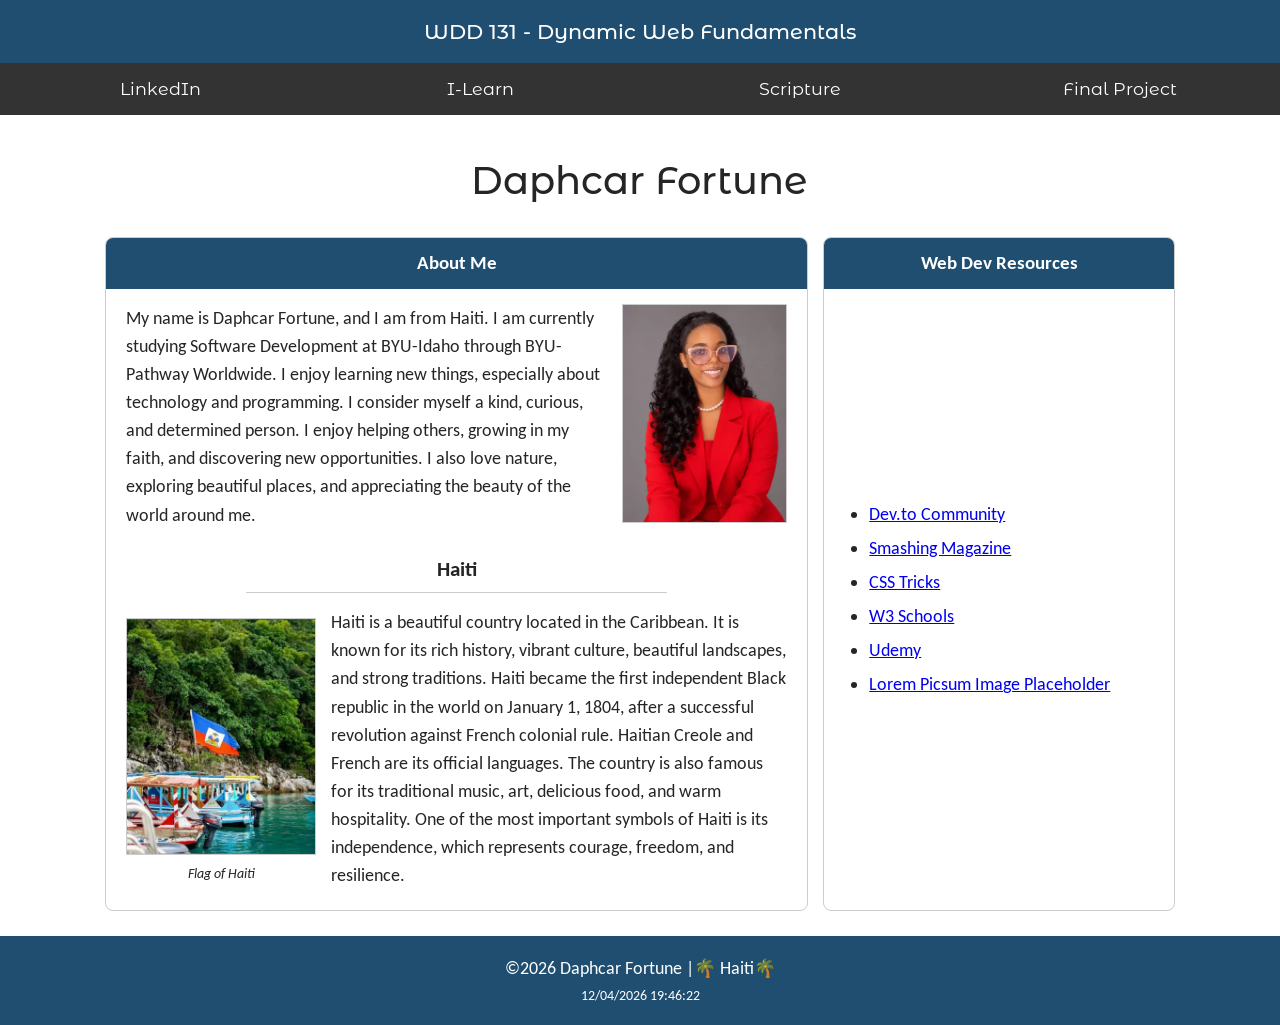
<file: index.html>
<!DOCTYPE html>
<html lang="en">
<head>
    <meta charset="UTF-8">
    <meta name="viewport" content="width=device-width, initial-scale=1.0">
    
    <title>WDD 131-Dynamic Web Fundamentals | Daphcar Fortune</title>

    <meta name="description" content="WDD 131-Dynamic Web Fundamentals |Personal homepage | Daphcar Fortune |">
    <meta name="author" content="Daphcar Fortune">

    <link rel="preconnect" href="https://fonts.googleapis.com">
    <link rel="preconnect" href="https://fonts.gstatic.com" crossorigin>
    <link href="https://fonts.googleapis.com/css2?family=Carlito:wght@400;700&family=Montserrat+Alternates:wght@400;500;600&display=swap" rel="stylesheet">
    
    <link rel="stylesheet" href="styles/base.css">

    <script src="scripts/getdates.js" defer></script>
</head>
<body>
    <header>
        <span id="course-title">WDD 131 - Dynamic Web Fundamentals</span>
        
        <nav>
        <ul>
            <li><a href="https://www.linkedin.com/in/daphcar-fortune-1b2abb383">LinkedIn</a></li>
            <li><a href="https://byupw.instructure.com/">I-Learn</a></li>
            <li><a href="https://www.churchofjesuschrist.org/study/scriptures/ot/ps/23?lang=eng">Scripture</a></li>
            <li><a href="#">Final Project</a></li>
        </ul>
    </nav>
    
    </header>
    <main>
    <h1>Daphcar Fortune</h1>

    <section class="card">
        <h2>About Me</h2>

        <div class="about">
            <img src="images/glamred.webp" alt="My profile picture" width="165" height="250">
            <p>My name is Daphcar Fortune, and I am from Haiti. I am currently studying Software Development at BYU-Idaho through BYU-Pathway Worldwide.
                I enjoy learning new things, especially about technology and programming.
                I consider myself a kind, curious, and determined person.
                I enjoy helping others, growing in my faith, and discovering new opportunities.
                I also love nature, exploring beautiful places, and appreciating the beauty of the world around me.</p>
        </div>

        <h3>Haiti</h3>

        <div class="country">
            <figure>
                <img src="images/flag.jpg" alt="Haitian flag on the coast" width="190" height="125">
                <figcaption>Flag of Haiti</figcaption>
            </figure>
            <p>Haiti is a beautiful country located in the Caribbean.
                It is known for its rich history, vibrant culture, beautiful landscapes, and strong traditions.
                Haiti became the first independent Black republic in the world on January 1, 1804, after a successful revolution against French colonial rule.
                Haitian Creole and French are its official languages. The country is also famous for its traditional music, art, delicious food, and warm hospitality.
                One of the most important symbols of Haiti is its independence, which represents courage, freedom, and resilience.</p>
        </div>
    </section>

    <section class="card resources">
        <h2>Web Dev Resources</h2>
        <ul>
            <li><a href="https://dev.to/">Dev.to Community</a></li>
            <li><a href="https://www.smashingmagazine.com/">Smashing Magazine</a></li>
            <li><a href="https://css-tricks.com/">CSS Tricks</a></li>
            <li><a href="https://www.w3schools.com/">W3 Schools</a></li>
            <li><a href="https://www.udemy.com/">Udemy</a></li>
            <li><a href="https://picsum.photos/">Lorem Picsum Image Placeholder</a></li>
        </ul>
    </section>
</main>

    <footer>
        <p>&copy;<span id="currentyear"></span> Daphcar Fortune |🌴 Haiti🌴</p>
        <p id="lastModified"></p>
    </footer>
</body>
</html>
</file>
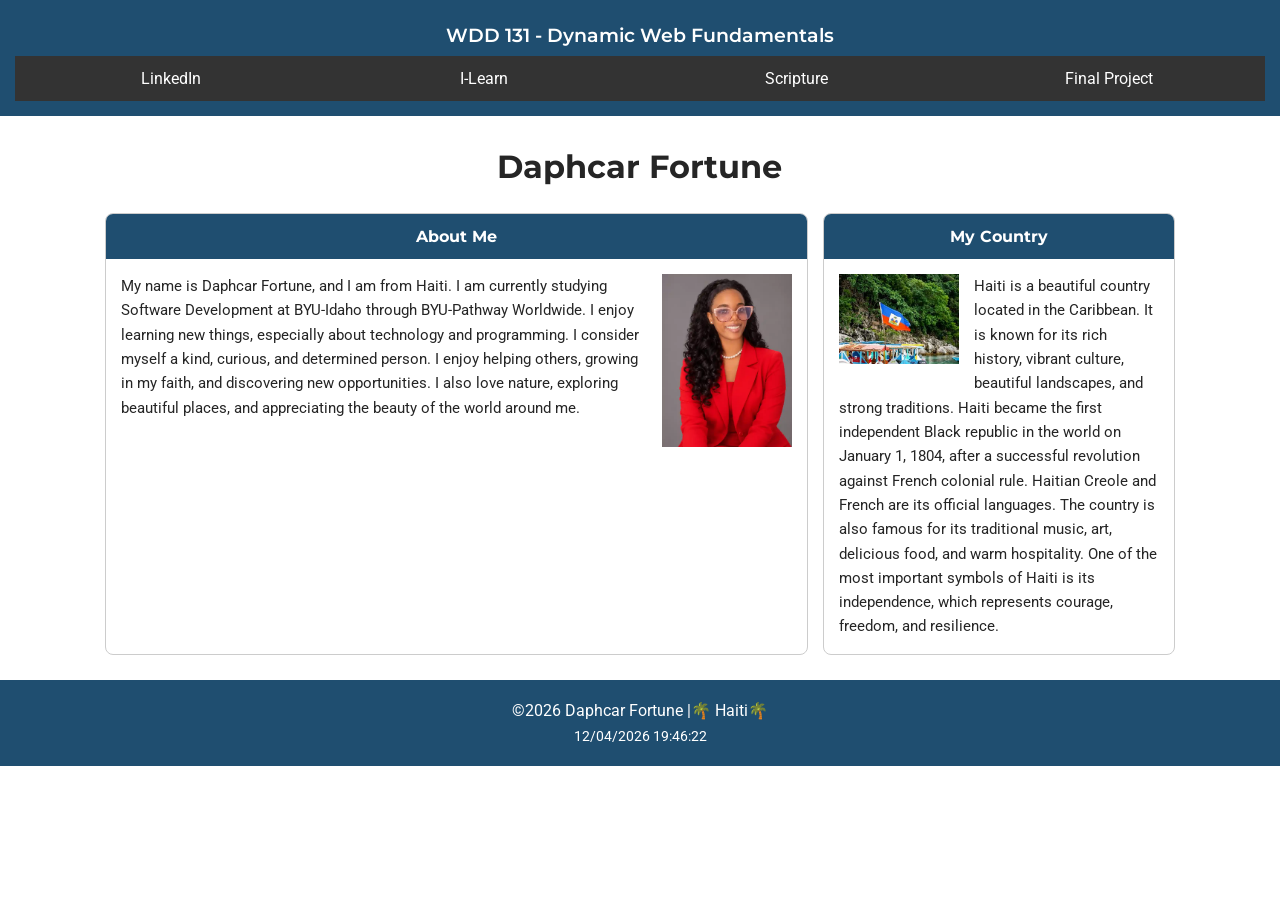
<file: week01/index.html>
<!DOCTYPE html>
<html lang="en">
<head>
    <meta charset="UTF-8">
    <meta name="viewport" content="width=device-width, initial-scale=1.0">
    
    <title>WDD 131-Dynamic Web Fundamentals | Daphcar Fortune</title>

    <meta name="description" content="WDD 131-Dynamic Web Fundamentals |Personal homepage | Daphcar Fortune |">
    <meta name="author" content="Daphcar Fortune">
    <link rel="stylesheet" href="styles/base.css">

    <script src="scripts/getdates.js" defer></script>
</head>
<body>
    <header>
        <span id="course-title">WDD 131 - Dynamic Web Fundamentals</span>
        
        <nav>
        <ul>
            <li><a href="https://www.linkedin.com/in/daphcar-fortune-1b2abb383">LinkedIn</a></li>
            <li><a href="https://byupw.instructure.com/">I-Learn</a></li>
            <li><a href="https://www.churchofjesuschrist.org/study/scriptures/ot/ps/23?lang=eng">Scripture</a></li>
            <li><a href="#">Final Project</a></li>
        </ul>
    </nav>
    
    </header>
    <main>
        <h1>Daphcar Fortune</h1>
        <section class="card">
            <h2>About Me</h2>

            <img src="images/glamred.webp" alt="My profile picture" width="200" height="300">

            <p>My name is Daphcar Fortune, and I am from Haiti. I am currently studying Software Development at BYU-Idaho through BYU-Pathway Worldwide. 
                I enjoy learning new things, especially about technology and programming. 
                I consider myself a kind, curious, and determined person. 
                I enjoy helping others, growing in my faith, and discovering new opportunities.
                I also love nature, exploring beautiful places, and appreciating the beauty of the world around me.</p>

        </section>
        <section class="card">
            <h2>My Country</h2>

            <img src="images/flag.jpg" alt="Beautiful landscape of Haiti" with="100" hight="90">
            <p>Haiti is a beautiful country located in the Caribbean.
               It is known for its rich history, vibrant culture, beautiful landscapes, and strong traditions. 
               Haiti became the first independent Black republic in the world on January 1, 1804, after a successful revolution against French colonial rule.
               Haitian Creole and French are its official languages. The country is also famous for its traditional music, art, delicious food, and warm hospitality. 
               One of the most important symbols of Haiti is its independence, which represents courage, freedom, and resilience.</p>
        </section>
    </main>

    <footer>
        <p>&copy;<span id="currentyear"></span> Daphcar Fortune |🌴 Haiti🌴</p>
        <p id="lastModified"></p>
    </footer>
</body>
</html>
</file>
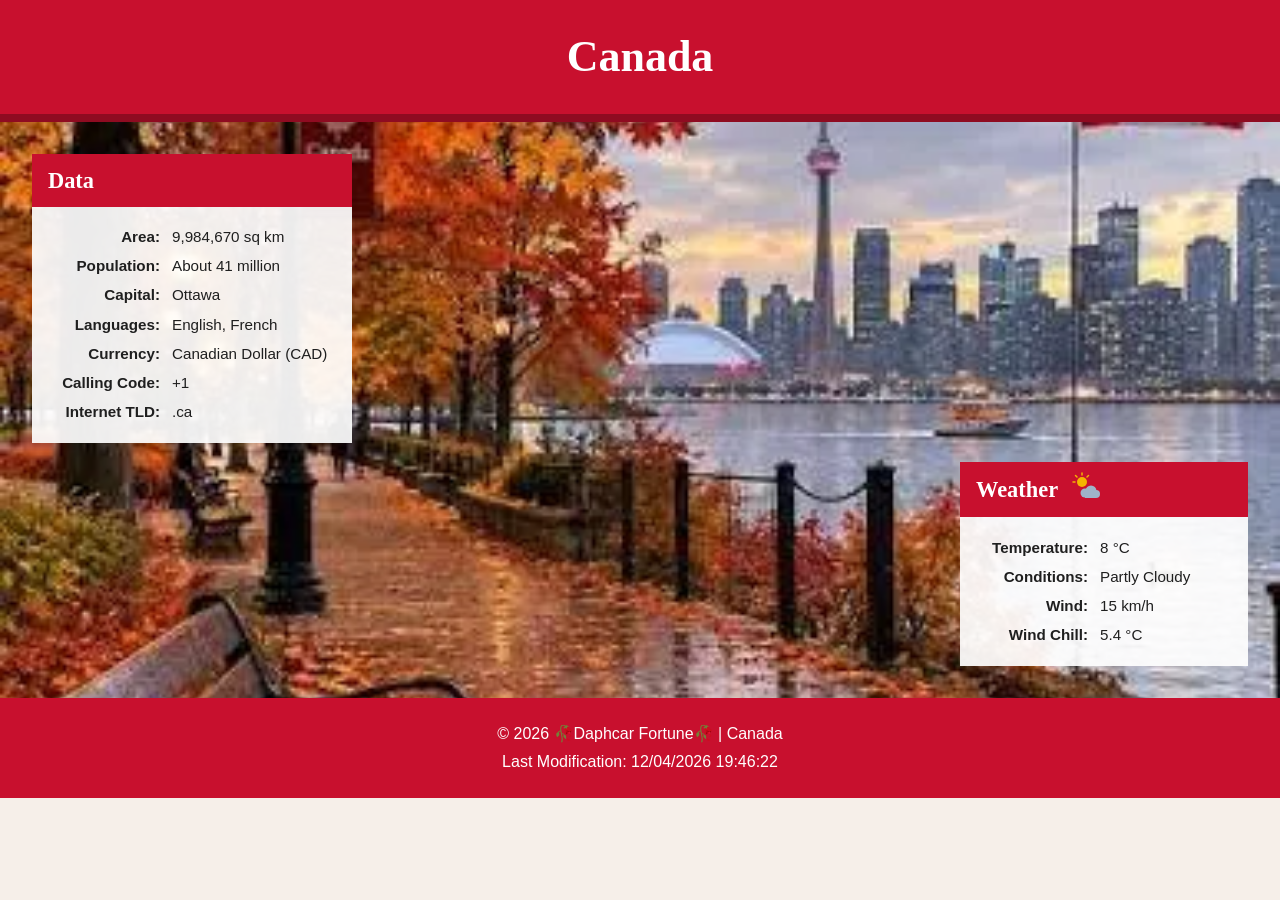
<file: place.html>
<!DOCTYPE html>
<html lang="en">
<head>
    <meta charset="UTF-8">
    <meta name="viewport" content="width=device-width, initial-scale=1.0">
    <meta name="description" content="Canada in autumn: key facts and current weather for a country I want to visit.">
    <meta name="author" content="Daphcar Fortune">
    <title>Canada | Place to Visit</title>

    <!-- Mobile-first styles load for every screen; wide-view styles load from 700px up -->
    <link rel="stylesheet" href="styles/place.css">
    <link rel="stylesheet" href="styles/place-large.css">

    <script src="scripts/place.js" defer></script>
</head>
<body>
    <header>
        <h1>Canada</h1>
    </header>

    <main>
        <!-- Hero image: a different file is used depending on the screen width -->
       <picture class="hero">
    <source
        media="(min-width: 700px)"
        srcset="images/canada_autumn.webp"
        width="1600" height="900">
    <img
        src="images/canada_autumn.webp"
        srcset="images/canada_autumn.webp"
        width="640" height="800"
        alt="Autumn path lined with red and orange maple trees beside Lake Ontario, with the Toronto skyline and a Canadian flag in the distance">
</picture>

        <section class="data" aria-labelledby="data-heading">
            <h2 id="data-heading">Data</h2>
            <dl>
                <div>
                    <dt>Area:</dt>
                    <dd>9,984,670 sq km</dd>
                </div>
                <div>
                    <dt>Population:</dt>
                    <dd>About 41 million</dd>
                </div>
                <div>
                    <dt>Capital:</dt>
                    <dd>Ottawa</dd>
                </div>
                <div>
                    <dt>Languages:</dt>
                    <dd>English, French</dd>
                </div>
                <div>
                    <dt>Currency:</dt>
                    <dd>Canadian Dollar (CAD)</dd>
                </div>
                <div>
                    <dt>Calling Code:</dt>
                    <dd>+1</dd>
                </div>
                <div>
                    <dt>Internet TLD:</dt>
                    <dd>.ca</dd>
                </div>
            </dl>
        </section>

        <section class="weather" aria-labelledby="weather-heading">
            <h2 id="weather-heading">Weather <span class="weather-icon" role="img" aria-label="Partly cloudy">⛅</span></h2>
            <dl>
                <div>
                    <dt>Temperature:</dt>
                    <dd><span id="temperature">12</span> °C</dd>
                </div>
                <div>
                    <dt>Conditions:</dt>
                    <dd>Partly Cloudy</dd>
                </div>
                <div>
                    <dt>Wind:</dt>
                    <dd><span id="wind">15</span> km/h</dd>
                </div>
                <div>
                    <dt>Wind Chill:</dt>
                    <dd><span id="windchill">N/A</span></dd>
                </div>
            </dl>
        </section>
    </main>

    <footer>
        <p>&copy; <span id="currentyear">2026</span> 🥀Daphcar Fortune🥀 | Canada</p>
        <p>Last Modification: <span id="lastModified">Not available</span></p>
    </footer>
</body>
</html>
</file>
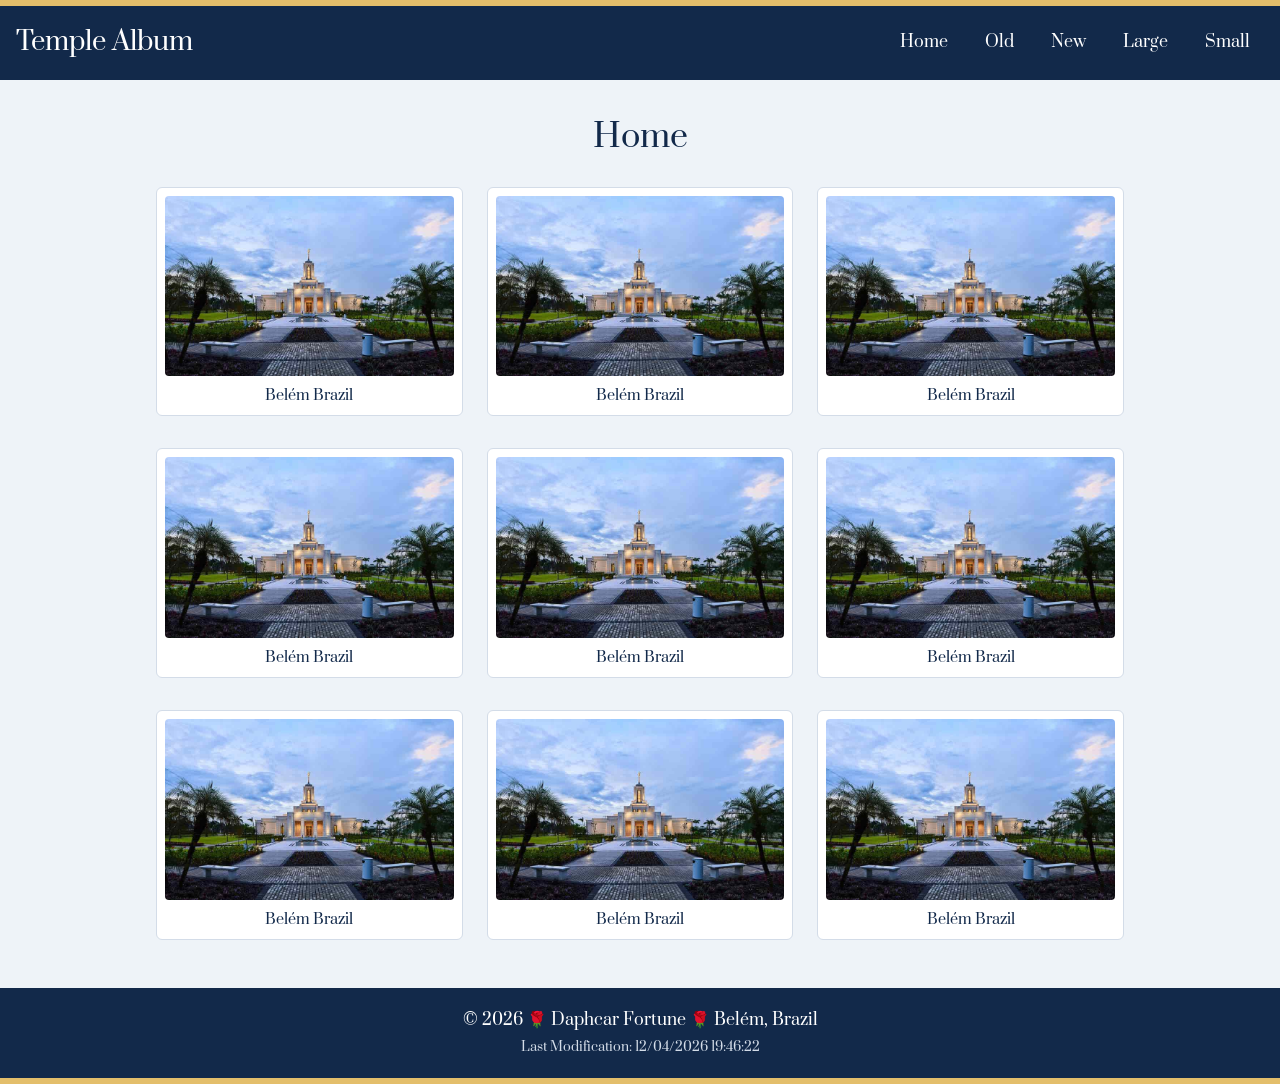
<file: temples.html>
<!DOCTYPE html>
<html lang="en">
<head>
    <meta charset="UTF-8">
    <meta name="viewport" content="width=device-width, initial-scale=1.0">

    <meta name="description" content="A responsive photo album of temples, featuring a gallery of images with a mobile-friendly menu, built with HTML, CSS and JavaScript.">
    <meta name="author" content="Daphcar Fortune">

    <title>Temple Album | Daphcar Fortune</title>

    <link rel="preconnect" href="https://fonts.googleapis.com">
    <link rel="preconnect" href="https://fonts.gstatic.com" crossorigin>
    <link href="https://fonts.googleapis.com/css2?family=Prata&display=swap" rel="stylesheet">

    <link rel="stylesheet" href="styles/temples.css">
    <link rel="stylesheet" href="styles/temples-large.css" media="(min-width: 700px)">

    <script src="scripts/temples.js" defer></script>
</head>
<body>
    <header>
        <p class="site-title">Temple Album</p>
        <button id="menu-button" class="menu-button" type="button"
                aria-label="Toggle navigation menu" aria-expanded="false" aria-controls="primary-nav">&#9776;</button>
        <nav id="primary-nav">
            <ul>
                <li><a href="#">Home</a></li>
                <li><a href="#">Old</a></li>
                <li><a href="#">New</a></li>
                <li><a href="#">Large</a></li>
                <li><a href="#">Small</a></li>
            </ul>
        </nav>
    </header>

    <main>
        <h1>Home</h1>
        <div class="gallery">
            <figure>
                <img src="images/belem_brazil_temple.jpg" alt="Belém Brazil Temple" loading="lazy" width="400" height="250">
                <figcaption>Belém Brazil</figcaption>
            </figure>
            <figure>
                <img src="images/belem_brazil_temple.jpg" alt="Belém Brazil Temple" loading="lazy" width="400" height="250">
                <figcaption>Belém Brazil</figcaption>
            </figure>
            <figure>
                <img src="images/belem_brazil_temple.jpg" alt="Belém Brazil Temple" loading="lazy" width="400" height="250">
                <figcaption>Belém Brazil</figcaption>
            </figure>
            <figure>
                <img src="images/belem_brazil_temple.jpg" alt="Belém Brazil Temple" loading="lazy" width="400" height="250">
                <figcaption>Belém Brazil</figcaption>
            </figure>
            <figure>
                <img src="images/belem_brazil_temple.jpg" alt="Belém Brazil Temple" loading="lazy" width="400" height="250">
                <figcaption>Belém Brazil</figcaption>
            </figure>
            <figure>
                <img src="images/belem_brazil_temple.jpg" alt="Belém Brazil Temple" loading="lazy" width="400" height="250">
                <figcaption>Belém Brazil</figcaption>
            </figure>
            <figure>
                <img src="images/belem_brazil_temple.jpg" alt="Belém Brazil Temple" loading="lazy" width="400" height="250">
                <figcaption>Belém Brazil</figcaption>
            </figure>
            <figure>
                <img src="images/belem_brazil_temple.jpg" alt="Belém Brazil Temple" loading="lazy" width="400" height="250">
                <figcaption>Belém Brazil</figcaption>
            </figure>
            <figure>
                <img src="images/belem_brazil_temple.jpg" alt="Belém Brazil Temple" loading="lazy" width="400" height="250">
                <figcaption>Belém Brazil</figcaption>
            </figure>
        </div>
    </main>

    <footer>
        <p>&copy; <span id="currentyear"></span> 🌹 Daphcar Fortune 🌹 Belém, Brazil</p>
        <p id="lastModified"></p>
    </footer>
</body>
</html>
</file>
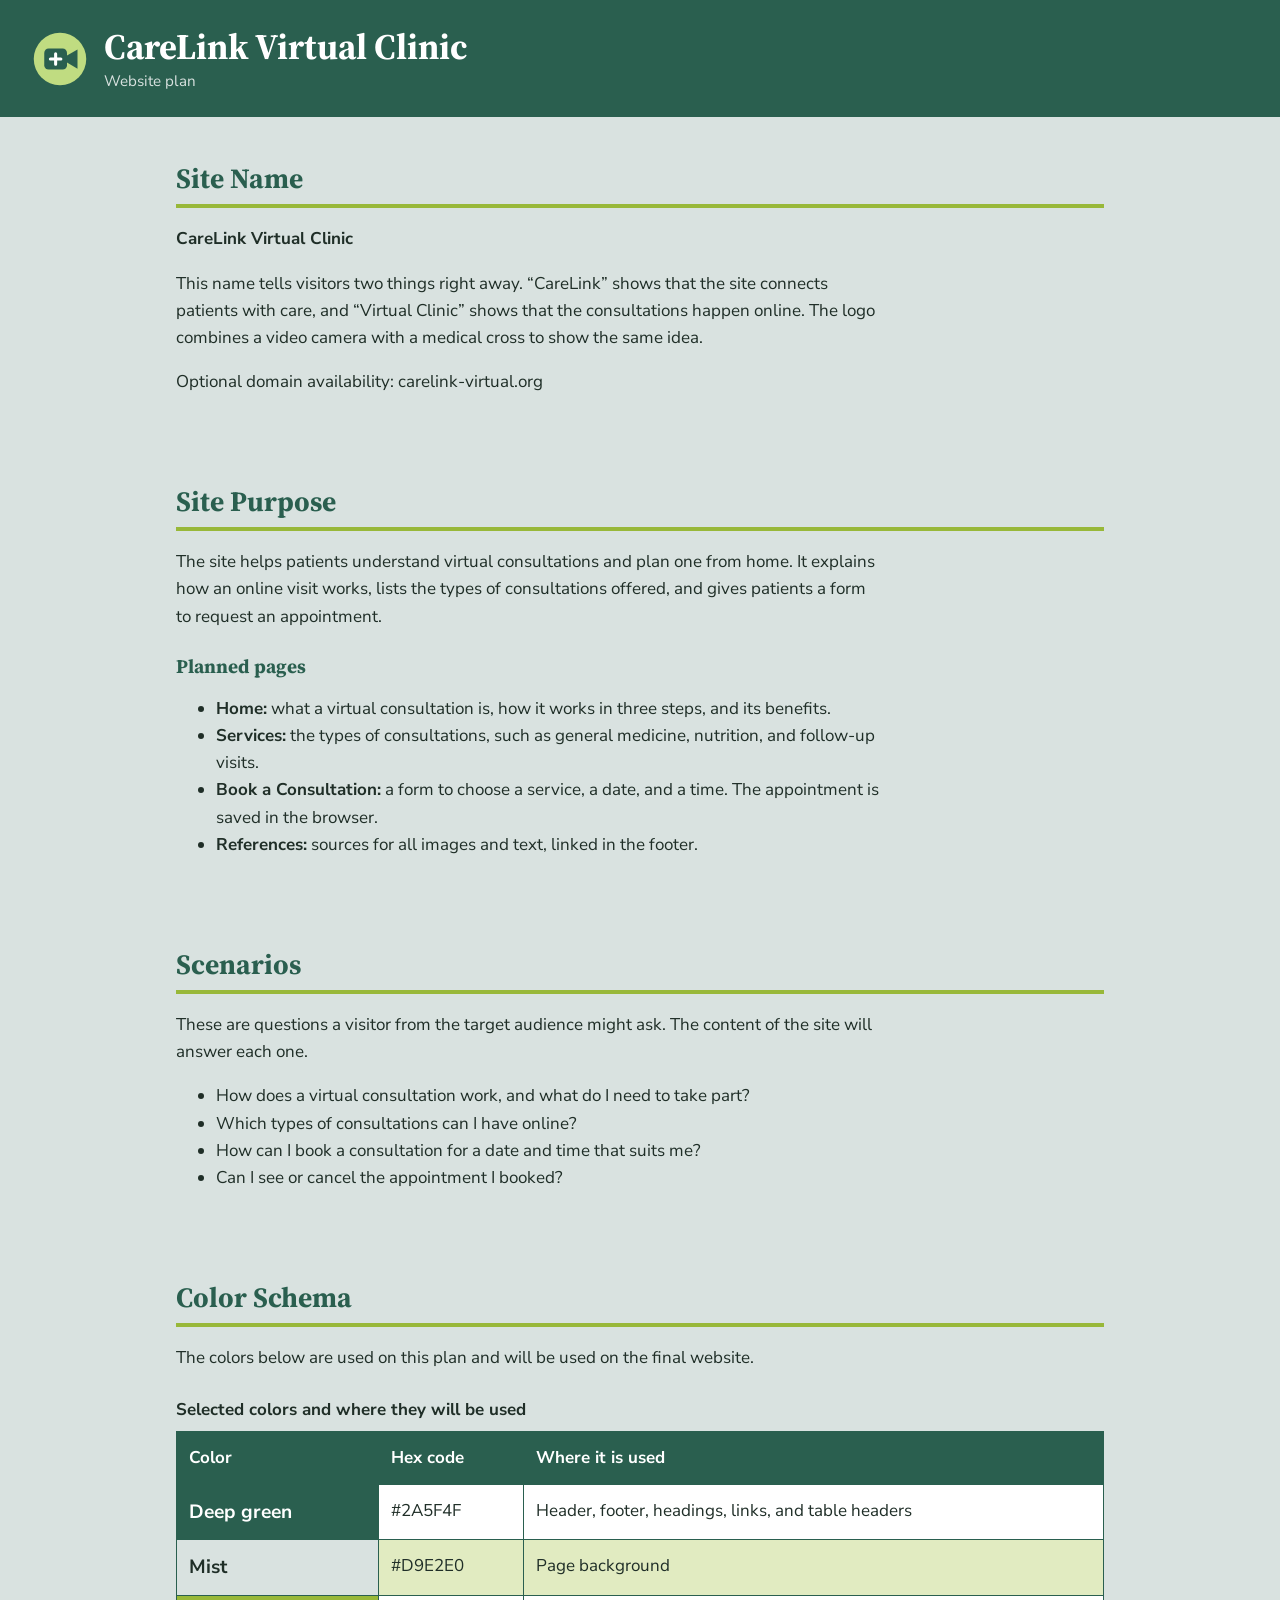
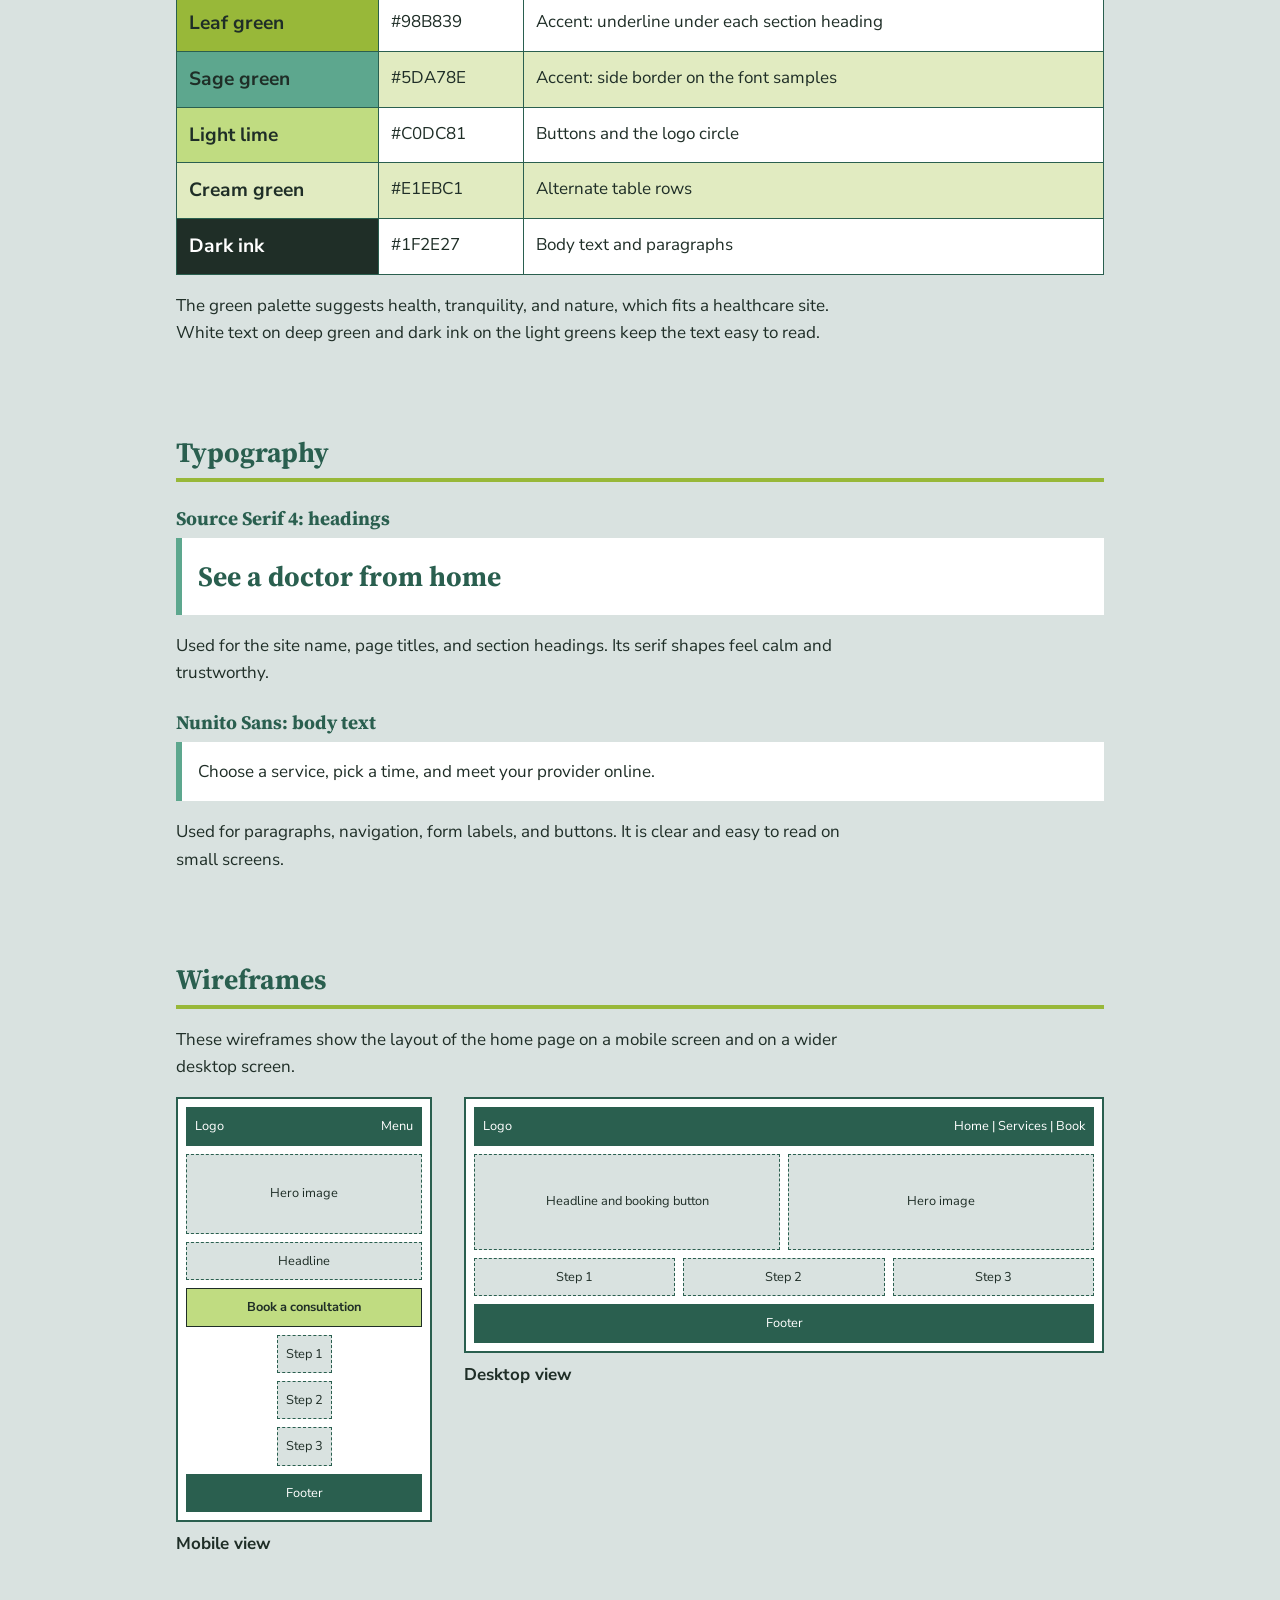
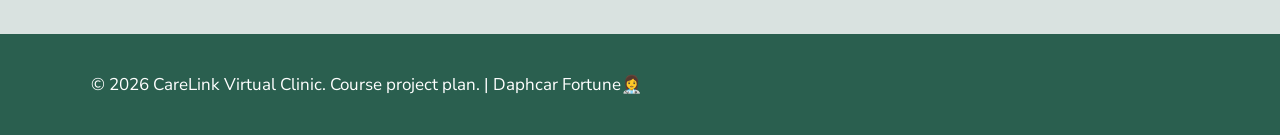
<file: project/siteplan.html>
<!DOCTYPE html>
<html lang="en">
<head>
  <meta charset="UTF-8">
  <meta name="viewport" content="width=device-width, initial-scale=1">
  <meta name="description" content="Website plan for CareLink Virtual Clinic, a site where patients learn about virtual consultations and book an appointment.">
  <meta name="author" content="Daphcar Fortune">
  
  <title>CareLink Virtual Clinic | Site Plan</title>
  <link rel="preconnect" href="https://fonts.googleapis.com">
  <link rel="preconnect" href="https://fonts.gstatic.com" crossorigin>
  <link href="https://fonts.googleapis.com/css2?family=Nunito+Sans:wght@400;700&amp;family=Source+Serif+4:wght@600;700&amp;display=swap" rel="stylesheet">
  <link rel="stylesheet" href="siteplan.css">
</head>
<body>
  <header class="site-header">
    <svg class="logo" width="56" height="56" viewBox="0 0 64 64" role="img" aria-label="CareLink Virtual Clinic logo">
      <circle cx="32" cy="32" r="30" fill="#c0dc81"></circle>
      <rect x="14" y="20" width="26" height="24" rx="5" fill="#2a5f4f"></rect>
      <path d="M40 28 L52 21 V43 L40 36 Z" fill="#2a5f4f"></path>
      <path d="M27 26 V38 M21 32 H33" stroke="#ffffff" stroke-width="3.5" stroke-linecap="round"></path>
    </svg>
    <div>
      <h1>CareLink Virtual Clinic</h1>
      <p class="tagline">Website plan</p>
    </div>
  </header>

  <main>
    <section id="site-name">
      <h2>Site Name</h2>
      <p><strong>CareLink Virtual Clinic</strong></p>
      <p>This name tells visitors two things right away. &ldquo;CareLink&rdquo; shows that the site connects patients with care, and &ldquo;Virtual Clinic&rdquo; shows that the consultations happen online. The logo combines a video camera with a medical cross to show the same idea.</p>
      <p>Optional domain availability: carelink-virtual.org</p>
    </section>

    <section id="site-purpose">
      <h2>Site Purpose</h2>
      <p>The site helps patients understand virtual consultations and plan one from home. It explains how an online visit works, lists the types of consultations offered, and gives patients a form to request an appointment.</p>
      <h3>Planned pages</h3>
      <ul>
        <li><strong>Home:</strong> what a virtual consultation is, how it works in three steps, and its benefits.</li>
        <li><strong>Services:</strong> the types of consultations, such as general medicine, nutrition, and follow-up visits.</li>
        <li><strong>Book a Consultation:</strong> a form to choose a service, a date, and a time. The appointment is saved in the browser.</li>
        <li><strong>References:</strong> sources for all images and text, linked in the footer.</li>
      </ul>
    </section>

    <section id="scenarios">
      <h2>Scenarios</h2>
      <p>These are questions a visitor from the target audience might ask. The content of the site will answer each one.</p>
      <ul>
        <li>How does a virtual consultation work, and what do I need to take part?</li>
        <li>Which types of consultations can I have online?</li>
        <li>How can I book a consultation for a date and time that suits me?</li>
        <li>Can I see or cancel the appointment I booked?</li>
      </ul>
    </section>

    <section id="color-schema">
      <h2>Color Schema</h2>
      <p>The colors below are used on this plan and will be used on the final website.</p>
      <div class="table-wrap">
        <table>
          <caption>Selected colors and where they will be used</caption>
          <thead>
            <tr>
              <th scope="col">Color</th>
              <th scope="col">Hex code</th>
              <th scope="col">Where it is used</th>
            </tr>
          </thead>
          <tbody>
            <tr>
              <td class="swatch swatch-deep">Deep green</td>
              <td>#2A5F4F</td>
              <td>Header, footer, headings, links, and table headers</td>
            </tr>
            <tr>
              <td class="swatch swatch-mist">Mist</td>
              <td>#D9E2E0</td>
              <td>Page background</td>
            </tr>
            <tr>
              <td class="swatch swatch-leaf">Leaf green</td>
              <td>#98B839</td>
              <td>Accent: underline under each section heading</td>
            </tr>
            <tr>
              <td class="swatch swatch-sage">Sage green</td>
              <td>#5DA78E</td>
              <td>Accent: side border on the font samples</td>
            </tr>
            <tr>
              <td class="swatch swatch-lime">Light lime</td>
              <td>#C0DC81</td>
              <td>Buttons and the logo circle</td>
            </tr>
            <tr>
              <td class="swatch swatch-cream">Cream green</td>
              <td>#E1EBC1</td>
              <td>Alternate table rows</td>
            </tr>
            <tr>
              <td class="swatch swatch-ink">Dark ink</td>
              <td>#1F2E27</td>
              <td>Body text and paragraphs</td>
            </tr>
          </tbody>
        </table>
      </div>
      <p>The green palette suggests health, tranquility, and nature, which fits a healthcare site. White text on deep green and dark ink on the light greens keep the text easy to read.</p>
    </section>

    <section id="typography">
      <h2>Typography</h2>
      <h3>Source Serif 4: headings</h3>
      <div class="font-sample">
        <p class="sample-heading">See a doctor from home</p>
      </div>
      <p>Used for the site name, page titles, and section headings. Its serif shapes feel calm and trustworthy.</p>

      <h3>Nunito Sans: body text</h3>
      <div class="font-sample">
        <p class="sample-body">Choose a service, pick a time, and meet your provider online.</p>
      </div>
      <p>Used for paragraphs, navigation, form labels, and buttons. It is clear and easy to read on small screens.</p>
    </section>

    <section id="wireframes">
      <h2>Wireframes</h2>
      <p>These wireframes show the layout of the home page on a mobile screen and on a wider desktop screen.</p>
      <div class="wireframes">
        <figure>
          <div class="wf wf-mobile" role="img" aria-label="Mobile wireframe: header with logo and menu button, hero image, headline, booking button, three stacked steps, and footer.">
            <div class="wf-header"><span>Logo</span><span>Menu</span></div>
            <div class="wf-image">Hero image</div>
            <div>Headline</div>
            <div class="wf-button">Book a consultation</div>
            <div class="wf-row">
              <div>Step 1</div>
              <div>Step 2</div>
              <div>Step 3</div>
            </div>
            <div class="wf-footer">Footer</div>
          </div>
          <figcaption>Mobile view</figcaption>
        </figure>

        <figure>
          <div class="wf wf-desktop" role="img" aria-label="Desktop wireframe: header with logo and navigation links, hero with headline and booking button next to an image, three steps in a row, and footer.">
            <div class="wf-header"><span>Logo</span><span>Home | Services | Book</span></div>
            <div class="wf-hero">
              <div>Headline and booking button</div>
              <div class="wf-image">Hero image</div>
            </div>
            <div class="wf-row">
              <div>Step 1</div>
              <div>Step 2</div>
              <div>Step 3</div>
            </div>
            <div class="wf-footer">Footer</div>
          </div>
          <figcaption>Desktop view</figcaption>
        </figure>
      </div>
    </section>
  </main>

  <footer class="site-footer">
    <p>&copy; 2026 CareLink Virtual Clinic. Course project plan. | Daphcar Fortune👩‍⚕️</p>
  </footer>
</body>
</html>
</file>
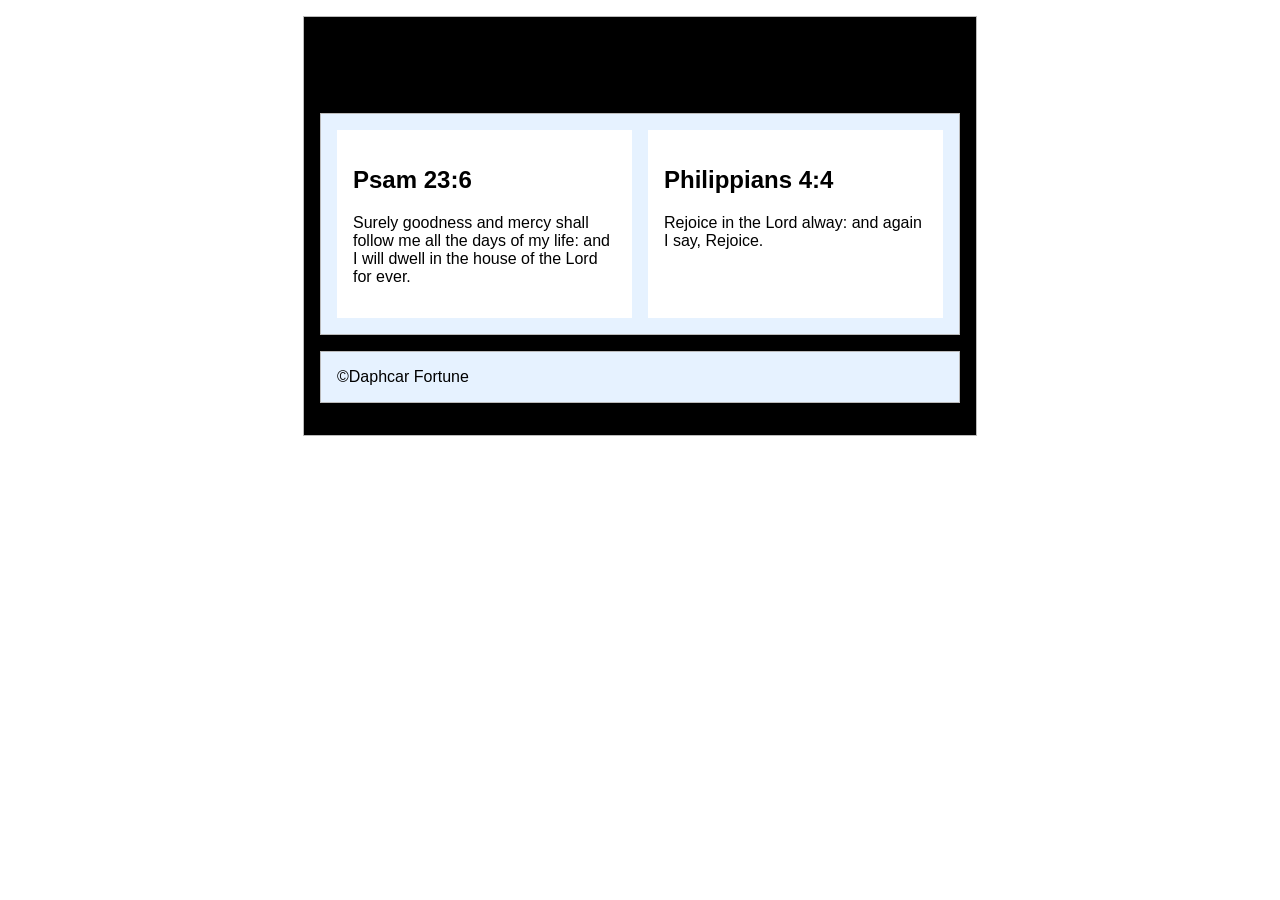
<file: week02/media-query.html>
<!DOCTYPE html>
<html lang="en">
<head>
    <meta charset="UTF-8">
    <meta name="viewport" content="width=device-width, initial-scale=1.0">
    <title>WDD131 - Media Query Example</title>
    <meta name="description" content="A simple media query example">
    <meta name="Author" content="Daphcar Fortune ">
    <link rel="stylesheet" href="media-query.css">
    <link rel="stylesheet" href="media-query-large.css">
     <script src="scripts/getbom.js" defer></script>
</head>
<body>
     <header>
        <h1>Media Query Example</h1>
        <main>
            <section>
                <h2>Psam 23:6</h2>
                <p>Surely goodness and mercy shall follow me all the days of my life: 
                 and I will dwell in the house of the Lord for ever.</p>
            </section>
            <section>
                <h2>Philippians 4:4</h2>
                <p>Rejoice in the Lord alway: and again I say, Rejoice.</p>
            </section>
        </main>
        <footer>
            &copy;Daphcar Fortune
        </footer>
     </header>
</body>
</html>
</file>
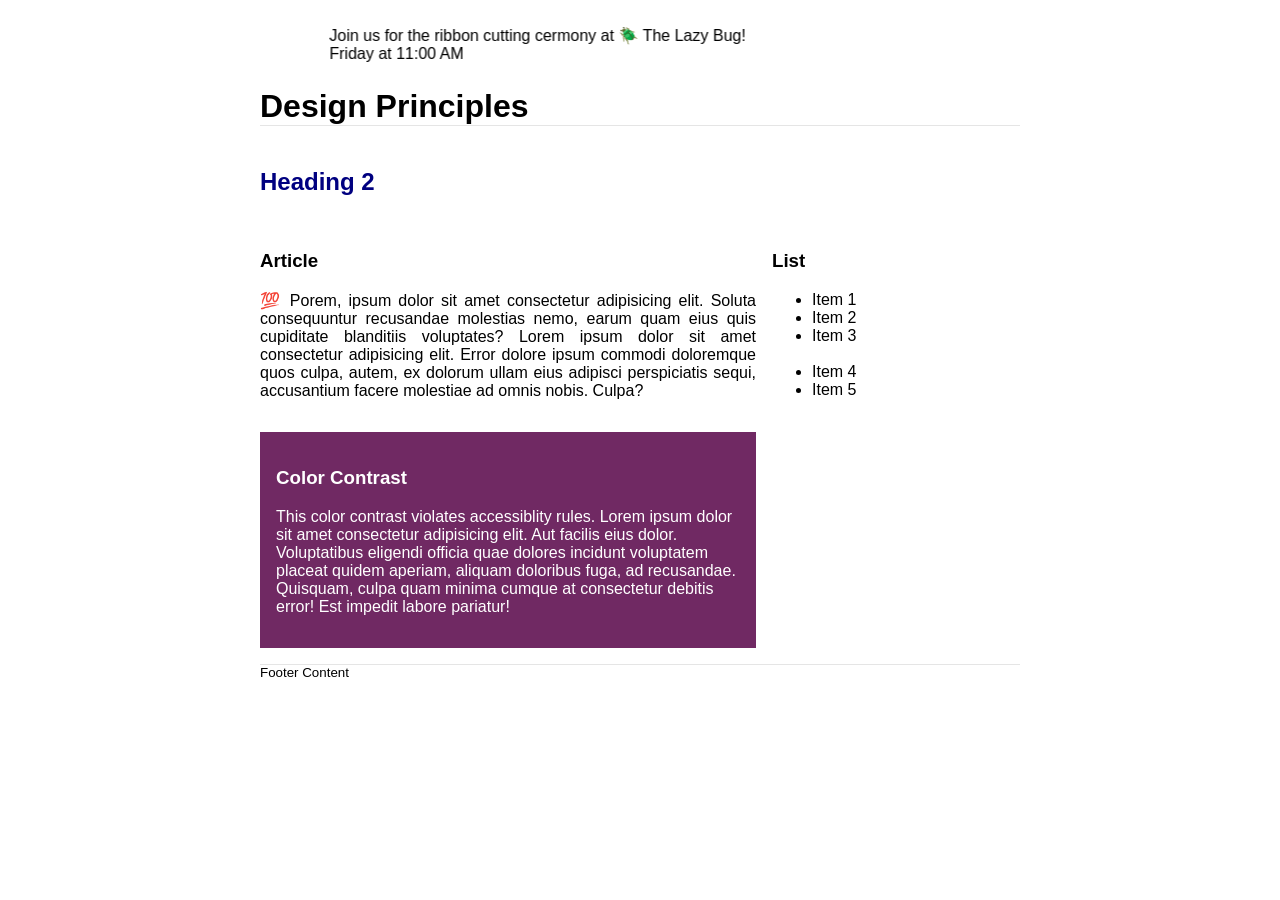
<file: week03/design.html>
<!DOCTYPE html>
<html lang="en">
<head>
    <meta charset="UTF-8">
    <meta name="viewport" content="width=device-width, initial-scale=1.0">
    <title>Document</title>

     <link rel="stylesheet" href="styles/design.css">
</head>
<body>
    <header>
	<marquee behavior="alternate" direction="right"><br>Join us for the ribbon cutting cermony at 🪲 The Lazy Bug!<br>Friday at 11:00 AM</marquee>
	<h1>Design Principles</h1>
</header>
<main>
	<h2>Heading 2</h2>
	<section>
		<h3>Article</h3>
		<article>
			<p>💯 Porem, ipsum dolor sit amet consectetur adipisicing elit. Soluta consequuntur recusandae molestias nemo, earum quam eius quis cupiditate blanditiis voluptates? Lorem ipsum dolor sit amet consectetur adipisicing elit. Error dolore ipsum commodi doloremque quos culpa, autem, ex dolorum ullam eius adipisci perspiciatis sequi, accusantium facere molestiae ad omnis nobis. Culpa?</p>
		</article>
	</section>
	<section>
		<h3>List</h3>
		<ul>
			<li>Item 1</li>
			<li>Item 2</li>
			<li>Item 3<br><br></li>
			<li>Item 4</li>
			<li>Item 5</li>
		</ul>
	</section>
	<div class="callout">
		<h3>Color Contrast</h3>
		<p>This color contrast violates accessiblity rules. Lorem ipsum dolor sit amet consectetur adipisicing elit. Aut facilis eius dolor. Voluptatibus eligendi officia quae dolores incidunt voluptatem placeat quidem aperiam, aliquam doloribus fuga, ad recusandae. Quisquam, culpa quam minima cumque at consectetur debitis error! Est impedit labore pariatur!</p>
	</div>
</main>
<footer>
	Footer Content
</footer> 


</body>
</html>
</file>
<file: styles/base.css>
:root {
    --primary-color: #1f4e70;
    --secondary-color: #333333;
    --background-color: #ffffff;
    --text-color: #252525;
    --border-color: #cccccc;
    --accent-color: #f4c542;

    --heading-font: 'Montserrat Alternates', sans-serif;
    --paragraph-font: 'Carlito', Calibri, sans-serif;
}

* {
    margin: 0;
    padding: 0;
    box-sizing: border-box;
}

body {
    font-family: var(--paragraph-font);
    font-size: 1.1rem;
    color: var(--text-color);
    background-color: var(--background-color);
    line-height: 1.6;
}

/* HEADER */
header {
    background-color: var(--primary-color);
    color: white;
    text-align: center;
}

header span {
    display: block;
    font-family: var(--heading-font);
    font-size: 1.3rem;
    font-weight: 500;
    padding: 15px;
}

/* NAVIGATION */
nav ul {
    display: flex;
    justify-content: space-around;
    align-items: center;
    list-style: none;
    background-color: var(--secondary-color);
}

nav li {
    flex: 1;
    text-align: center;
}

nav a {
    display: block;
    color: white;
    font-family: var(--heading-font);
    text-decoration: none;
    padding: 12px 15px;
    transition: background-color 0.3s ease;
}

nav a:hover {
    background-color: var(--accent-color);
    color: var(--secondary-color);
}

/* MAIN */
main {
    max-width: 1100px;
    margin: 25px auto;
    padding: 0 15px;
    display: grid;
    grid-template-columns: 2fr 1fr;
    gap: 15px;
}

h1 {
    grid-column: 1 / -1;
    font-family: var(--heading-font);
    font-weight: 500;
    text-align: center;
    font-size: 2.4rem;
    margin: 10px 0;
}

/* CARDS */
.card {
    border: 1px solid var(--border-color);
    border-radius: 8px;
    overflow: hidden;
    background-color: white;
}

.card h2 {
    background-color: var(--primary-color);
    color: white;
    text-align: center;
    padding: 10px;
    font-family: var(--paragraph-font);
    font-size: 1.2rem;
    font-weight: 700;
}

/* ABOUT ME */
.about,
.country {
    display: flow-root;
    padding: 15px 20px;
}

.about img {
    float: right;
    width: 165px;
    height: auto;
    margin: 0 0 10px 15px;
    border: 1px solid var(--border-color);
}

/* COUNTRY TITLE */
.card h3 {
    font-family: var(--paragraph-font);
    font-size: 1.3rem;
    font-weight: 700;
    text-align: center;
    width: 60%;
    margin: 5px auto 0;
    padding-bottom: 6px;
    border-bottom: 1px solid var(--border-color);
}

/* FLAG + CAPTION */
.country figure {
    float: left;
    width: 190px;
    margin: 10px 15px 10px 0;
    text-align: center;
}

.country img {
    display: block;
    width: 100%;
    height: auto;
    border: 1px solid var(--border-color);
}

figcaption {
    font-size: 0.85rem;
    font-style: italic;
    margin-top: 8px;
}

/* WEB DEV RESOURCES */
.resources {
    display: flex;
    flex-direction: column;
}

.resources ul {
    margin: auto 0;
    padding: 20px 20px 20px 45px;
}

.resources li {
    margin: 6px 0;
}

/* FOOTER */
footer {
    background-color: var(--primary-color);
    color: white;
    text-align: center;
    padding: 15px;
    margin-top: 15px;
}

footer p {
    margin: 3px 0;
}

footer #lastModified {
    font-size: 0.85rem;
}

/* RESPONSIVE */
@media screen and (max-width: 700px) {
    main {
        grid-template-columns: 1fr;
    }

    h1 {
        font-size: 1.7rem;
    }

    nav ul {
        flex-direction: column;
    }

    nav li {
        width: 100%;
    }

    .about img {
        width: 110px;
    }

    .country figure {
        width: 130px;
    }
}
</file>
<file: week01/styles/base.css>
/* Google Fonts */
@import url('https://fonts.googleapis.com/css2?family=Montserrat:wght@400;500;600;700&family=Roboto:wght@400;500;700&display=swap');

/* CSS Variables */
:root {
    --primary-color: #1f4e70;
    --secondary-color: #333333;
    --background-color: #ffffff;
    --text-color: #252525;
    --border-color: #cccccc;
    --accent-color: #f4c542;

    --heading-font: 'Montserrat', sans-serif;
    --paragraph-font: 'Roboto', sans-serif;
}

/* General Settings */
* {
    margin: 0;
    padding: 0;
    box-sizing: border-box;
}

body {
    font-family: var(--paragraph-font);
    color: var(--text-color);
    background-color: var(--background-color);
    line-height: 1.6;
}

/* HEADER */
header {
    background-color: var(--primary-color);
    color: white;
    text-align: center;
    padding: 15px;
}

header span {
    display: block;
    font-family: var(--heading-font);
    font-size: 1.2rem;
    font-weight: 600;
    padding: 5px;
}

/* NAVIGATION */
nav ul {
    display: flex;
    justify-content: space-around;
    align-items: center;
    list-style: none;
    background-color: var(--secondary-color);
}

nav li {
    flex: 1;
    text-align: center;
}

nav a {
    display: block;
    color: white;
    text-decoration: none;
    padding: 10px 15px;
    transition: background-color 0.3s ease;
}

/* Navigation Hover Effect */
nav a:hover {
    background-color: var(--accent-color);
    color: var(--secondary-color);
}

/* MAIN CONTENT */
main {
    max-width: 1100px;
    margin: 25px auto;
    padding: 0 15px;

    display: grid;
    grid-template-columns: 2fr 1fr;
    gap: 15px;
}

/* Main Heading */
h1 {
    grid-column: 1 / -1;
    font-family: var(--heading-font);
    text-align: center;
    font-size: 2rem;
    margin-bottom: 5px;
}

/* CARDS */
.card {
    border: 1px solid var(--border-color);
    border-radius: 8px;
    overflow: hidden;
    background-color: white;
}

/* Card Headings */
.card h2 {
    background-color: var(--primary-color);
    color: white;
    text-align: center;
    padding: 10px;
    font-family: var(--heading-font);
    font-size: 1rem;
}

/* Card Paragraphs */
.card p {
    padding: 15px;
    font-size: 0.95rem;
}

/* ABOUT ME IMAGE */
.card:first-of-type img {
    float: right;
    width: 130px;
    height: auto;
    margin: 15px;
}

/* ABOUT ME PARAGRAPH */
.card:first-of-type p {
    padding: 15px;
}

/* MY COUNTRY IMAGE */
.card:nth-of-type(2) img {
    float: left;
    width: 120px;
    height: 90px;
    object-fit: cover;
    margin: 15px;
}

/* MY COUNTRY PARAGRAPH */
.card:nth-of-type(2) p {
    padding: 15px;
}

/* FOOTER */
footer {
    background-color: var(--primary-color);
    color: white;
    text-align: center;
    padding: 15px;
    margin-top: 15px;
}

footer p {
    margin: 3px 0;
}

footer #lastModified {
    color: var(--background-color);
    font-size: 0.85rem;
}

/* RESPONSIVE DESIGN */
@media screen and (max-width: 700px) {

    main {
        grid-template-columns: 1fr;
    }

    h1 {
        font-size: 1.5rem;
    }

    nav ul {
        flex-direction: column;
    }

    nav li {
        width: 100%;
    }

    .card:first-of-type img {
        width: 100px;
    }

    .card:nth-of-type(2) img {
        width: 100px;
    }
}
</file>
<file: styles/place.css>
/* ---------- Global variables ---------- */
:root {
    --canada-red: #C8102E;
    --canada-red-dark: #8F0B21;
    --ink: #1F1F1F;
    --white: #FFFFFF;
    --page-bg: #F6EFE9;
    --rule: #E3D6CB;

    --font-heading: Georgia, "Times New Roman", serif;
    --font-body: "Segoe UI", Roboto, "Helvetica Neue", Arial, sans-serif;

    --column-width: 37.5rem;
    --space: 1rem;
}

/* ---------- Base ---------- */
*,
*::before,
*::after {
    box-sizing: border-box;
}

body {
    margin: 0;
    font-family: var(--font-body);
    font-size: 1rem;
    line-height: 1.5;
    color: var(--ink);
    background-color: var(--page-bg);
}

/* Centered single column on mobile */
header,
main,
footer {
    max-width: var(--column-width);
    margin-inline: auto;
}

/* ---------- Header ---------- */
header {
    background-color: var(--canada-red);
    border-bottom: 0.5rem solid var(--canada-red-dark);
}

h1 {
    margin: 0;
    padding: 1.25rem var(--space);
    font-family: var(--font-heading);
    font-size: 2rem;
    font-weight: 700;
    text-align: center;
    color: var(--white);
}

/* ---------- Hero image ---------- */
.hero {
    display: block;
}

.hero img {
    display: block;
    width: 100%;
    height: auto;
    max-height: 28rem;
    object-fit: cover;
}

/* ---------- Data and Weather cards ---------- */
.data,
.weather {
    padding: 1.5rem var(--space);
    background-color: var(--white);
    text-align: center;
}

.data {
    border-top: 0.35rem solid var(--canada-red);
}

.weather {
    border-top: 1px solid var(--rule);
}

h2 {
    margin: 0 0 var(--space);
    font-family: var(--font-heading);
    font-size: 1.6rem;
    color: var(--canada-red-dark);
}

/* Weather icon below the heading on mobile (pseudo-element) */

.weather-icon {
    display: block;
    width: 4rem;
    height: 4rem;
    margin: 0 auto var(--space);
}

/* Label / value rows */
dl {
    max-width: 22rem;
    margin: 0 auto;
}

dl div {
    display: grid;
    grid-template-columns: 1fr 1fr;
    gap: var(--space);
    padding: 0.35rem 0;
}

dt {
    font-weight: 700;
    text-align: right;
}

dd {
    margin: 0;
    text-align: left;
}

/* ---------- Footer ---------- */
footer {
    padding: 1.25rem var(--space);
    background-color: var(--canada-red);
    color: var(--white);
    text-align: center;
}

footer p {
    margin: 0.25rem 0;
}
</file>
<file: styles/place-large.css>
@media (min-width: 700px) {

    /* Header, main and footer now use the full width */
    header,
    main,
    footer {
        max-width: none;
    }

    h1 {
        padding: 1.5rem var(--space);
        font-size: 2.75rem;
    }

    /* The hero image becomes the background for both cards */
    main {
        position: relative;
    }

    .hero img {
        width: 100%;
        height: 36rem;
        max-height: none;
    }

    /* Cards float over the image: Data left, Weather right */
    .data,
    .weather {
        position: absolute;
        padding: 0 0 1rem;
        background-color: rgba(255, 255, 255, 0.92);
        text-align: left;
    }

    .data {
        top: 2rem;
        left: 2rem;
        width: 20rem;
        border-top: none;
    }

    .weather {
        right: 2rem;
        bottom: 2rem;
        width: 18rem;
        border-top: none;
    }

    /* Card headings become solid red bars */
    h2 {
        margin: 0 0 1rem;
        padding: 0.6rem 1rem;
        font-size: 1.4rem;
        background-color: var(--canada-red);
        color: var(--white);
    }

    /* Weather icon sits right after the heading text (pseudo-element) */
    .weather h2 {
        display: flex;
        align-items: center;
        gap: 0.75rem;
    }

        .weather-icon {
        display: none;
    }

    .weather h2::after {
        content: url("../images/weather-icon.svg");
        margin: 0;
        line-height: 1;
    }

    dl {
        max-width: none;
        margin: 0;
        padding: 0 1rem;
    }

    dl div {
        grid-template-columns: 7rem 1fr;
        gap: 0.75rem;
        padding: 0.2rem 0;
        font-size: 0.95rem;
    }
}
</file>
<file: styles/temples.css>
/* ===== temples.css : mobile first ===== */

:root {
    --navy: #12294a;
    --navy-dark: #0b1b33;
    --gold: #e3be6b;
    --sky: #eef3f8;
    --text: #1b2433;
    --white: #ffffff;
    --space: 1rem;
    --font: "Prata", Georgia, "Times New Roman", serif;
}

* {
    box-sizing: border-box;
}

body {
    margin: 0;
    font-family: var(--font);
    font-size: 1rem;
    line-height: 1.6;
    color: var(--text);
    background-color: var(--sky);
}

/* ----- Header ----- */
header {
    display: flex;
    flex-wrap: wrap;
    align-items: center;
    justify-content: space-between;
    padding: var(--space);
    background-color: var(--navy);
    color: var(--white);
    border-top: 6px solid var(--gold);
}

.site-title {
    margin: 0;
    font-size: 1.6rem;
}

/* Hamburger button: visible in mobile view only */
.menu-button {
    background: none;
    border: 2px solid var(--gold);
    border-radius: 6px;
    color: var(--gold);
    font-size: 1.6rem;
    line-height: 1;
    padding: 0.2rem 0.65rem;
    cursor: pointer;
}

.menu-button:hover,
.menu-button:focus-visible {
    background-color: var(--gold);
    color: var(--navy);
}

/* ----- Navigation (hidden until the button is clicked) ----- */
nav {
    display: none;
    width: 100%;
    margin-top: var(--space);
}

nav.open {
    display: block;
}

nav ul {
    list-style: none;
    margin: 0;
    padding: 0;
}

nav li + li {
    border-top: 1px solid rgba(255, 255, 255, 0.2);
}

nav a {
    display: block;
    padding: 0.75rem 0.5rem;
    color: var(--white);
    text-decoration: none;
    transition: background-color 0.2s, color 0.2s;
}

nav a:hover,
nav a:focus-visible {
    background-color: var(--gold);
    color: var(--navy-dark);
}

/* ----- Main: limited width, centered ----- */
main {
    max-width: 1000px;
    margin: 0 auto;
    padding: var(--space);
}

h1 {
    margin: 1rem 0 1.5rem;
    text-align: center;
    font-size: 1.6rem;
    font-weight: 400; /* Prata only has one weight */
    color: var(--navy);
}

/* ----- Gallery: CSS Grid, one column on mobile ----- */
.gallery {
    display: grid;
    grid-template-columns: 1fr;
    gap: 1.5rem;
}

figure {
    margin: 0;
    padding: 0.5rem;
    background-color: var(--white);
    border: 1px solid #d3dce8;
    border-radius: 6px;
    text-align: center;
}

figure img {
    display: block;
    width: 100%;
    height: auto;
    border-radius: 4px;
}

figcaption {
    margin-top: 0.5rem;
    font-size: 0.9rem;
    color: var(--navy);
}

/* ----- Footer ----- */
footer {
    margin-top: 2rem;
    padding: var(--space);
    background-color: var(--navy);
    color: var(--white);
    border-bottom: 6px solid var(--gold);
    text-align: center;
}

footer p {
    margin: 0.25rem 0;
}

#lastModified {
    font-size: 0.8rem;
    color: #d3dce8;
}
</file>
<file: styles/temples-large.css>
/* ===== temples-large.css : larger view (700px and up) ===== */
/* Loaded with media="(min-width: 700px)" in temples.html */

@media (min-width: 700px) {

    /* everything that was in temples-large.css goes here, indented */
    .menu-button {
        display: none;
    }

    nav ul {
        display: flex;
    }

    .gallery {
        grid-template-columns: repeat(3, 1fr);
    }
    /* Hide the hamburger button; show the nav as a row */
.menu-button {
    display: none;
}

nav,
nav.open {
    display: block;
    width: auto;
    margin-top: 0;
}

nav ul {
    display: flex;
    gap: 0.5rem;
}

nav li + li {
    border-top: none;
}

nav a {
    padding: 0.5rem 0.9rem;
    border-radius: 4px;
}

/* Three columns for the gallery */
.gallery {
    grid-template-columns: repeat(3, 1fr);
    gap: 2rem 1.5rem;
}

h1 {
    font-size: 2rem;
}

}
</file>
<file: project/siteplan.css>
:root {
  --deep: #2a5f4f;
  --mist: #d9e2e0;
  --leaf: #98b839;
  --sage: #5da78e;
  --lime: #c0dc81;
  --cream: #e1ebc1;
  --ink: #1f2e27;
  --white: #ffffff;
  --heading-font: "Source Serif 4", Georgia, "Times New Roman", serif;
  --body-font: "Nunito Sans", system-ui, "Segoe UI", Arial, sans-serif;
}

* {
  box-sizing: border-box;
}

body {
  margin: 0;
  background-color: var(--mist);
  color: var(--ink);
  font-family: var(--body-font);
  font-size: 1.0625rem;
  line-height: 1.6;
}

h1,
h2,
h3 {
  font-family: var(--heading-font);
  color: var(--deep);
  line-height: 1.25;
}

h1 {
  margin: 0;
  font-size: 1.75rem;
  color: var(--white);
}

h2 {
  margin: 0 0 1rem;
  padding-bottom: 0.5rem;
  border-bottom: 4px solid var(--leaf);
  font-size: 1.5rem;
}

h3 {
  margin: 1.5rem 0 0.5rem;
  font-size: 1.2rem;
}

a {
  color: var(--deep);
}

a:focus-visible {
  outline: 3px solid var(--deep);
  outline-offset: 2px;
}

/* Header and footer */
.site-header,
.site-footer {
  background-color: var(--deep);
  color: var(--white);
}

.site-header {
  display: flex;
  align-items: center;
  gap: 1rem;
  padding: 1.25rem 1rem;
}

.site-footer {
  padding: 1.25rem 1rem;
  text-align: center;
}

.logo {
  flex-shrink: 0;
  width: 3.5rem;
  height: 3.5rem;
}

.tagline {
  margin: 0;
  color: var(--mist);
  font-size: 0.95rem;
}

/* Layout */
main {
  max-width: 62rem;
  margin: 0 auto;
  padding: 1rem;
}

section {
  margin-bottom: 2rem;
  padding: 1.25rem 0;
}

p,
li {
  max-width: 70ch;
}

/* Color schema table */
.table-wrap {
  overflow-x: auto;
}

table {
  width: 100%;
  border-collapse: collapse;
  background-color: var(--white);
}

caption {
  padding: 0.5rem 0;
  text-align: left;
  font-weight: 700;
}

th,
td {
  padding: 0.75rem;
  border: 1px solid var(--deep);
  text-align: left;
  vertical-align: top;
}

th {
  background-color: var(--deep);
  color: var(--white);
}

tbody tr:nth-child(even) {
  background-color: var(--cream);
}

.swatch {
  min-width: 7rem;
  font-size: 1.2rem;
  font-weight: 700;
}

.swatch-deep {
  background-color: var(--deep);
  color: var(--white);
}

.swatch-mist {
  background-color: var(--mist);
  color: var(--ink);
}

.swatch-leaf {
  background-color: var(--leaf);
  color: var(--ink);
}

.swatch-sage {
  background-color: var(--sage);
  color: var(--ink);
}

.swatch-lime {
  background-color: var(--lime);
  color: var(--ink);
}

.swatch-cream {
  background-color: var(--cream);
  color: var(--ink);
}

.swatch-ink {
  background-color: var(--ink);
  color: var(--white);
}

/* Typography samples */
.font-sample {
  margin: 0.5rem 0 1rem;
  padding: 1rem;
  background-color: var(--white);
  border-left: 6px solid var(--sage);
}

.sample-heading {
  margin: 0;
  font-family: var(--heading-font);
  font-size: 1.75rem;
  font-weight: 700;
  color: var(--deep);
}

.sample-body {
  margin: 0;
  font-family: var(--body-font);
}

/* Wireframes */
.wireframes {
  display: grid;
  gap: 2rem;
}

figure {
  margin: 0;
}

figcaption {
  margin-top: 0.5rem;
  font-weight: 700;
}

.wf {
  display: grid;
  gap: 0.5rem;
  padding: 0.5rem;
  background-color: var(--white);
  border: 2px solid var(--deep);
  font-size: 0.8rem;
  text-align: center;
}

.wf-mobile {
  width: 100%;
  max-width: 16rem;
}

.wf-desktop {
  width: 100%;
  max-width: 40rem;
}

.wf div {
  display: flex;
  align-items: center;
  justify-content: center;
  padding: 0.5rem;
  border: 1px dashed var(--deep);
  background-color: var(--mist);
}

.wf .wf-header {
  justify-content: space-between;
  background-color: var(--deep);
  color: var(--white);
}

.wf .wf-image {
  min-height: 5rem;
}

.wf .wf-button {
  background-color: var(--lime);
  border: 1px solid var(--ink);
  font-weight: 700;
}

.wf .wf-footer {
  background-color: var(--deep);
  color: var(--white);
}

.wf .wf-row {
  display: grid;
  gap: 0.5rem;
  padding: 0;
  border: 0;
  background: none;
}

.wf-desktop .wf-row {
  grid-template-columns: repeat(3, 1fr);
}

.wf-desktop .wf-hero {
  display: grid;
  grid-template-columns: 1fr 1fr;
  gap: 0.5rem;
  padding: 0;
  border: 0;
  background: none;
}

.wf-desktop .wf-hero > div {
  min-height: 6rem;
}

@media (min-width: 48rem) {
  h1 {
    font-size: 2.25rem;
  }

  h2 {
    font-size: 1.75rem;
  }

  .site-header {
    padding: 1.5rem 2rem;
  }

  main {
    padding: 1.5rem 2rem;
  }

  .wireframes {
    grid-template-columns: 16rem 1fr;
    align-items: start;
  }
}
</file>
<file: week02/media-query.css>
body {
font-family: 'Roboto', sans-serif;

}

header, main, footer {
max-width: 640px;
margin: 1rem auto;
border: 1px solid #bbb;
padding: 1rem;
background-color: #e6f2ff;
}



main{

display: grid;
grid-template-columns: 1fr;
gap: 1rem;
}

section {
padding: 1rem;
background-color: #fff;
}
</file>
<file: week02/media-query-large.css>
@media screen and (min-width:500Px){
    header{
        background-color: #000000;
      
    }
    main{
        grid-template-columns: 1fr 1fr;
    }
}
</file>
<file: week03/styles/design.css>
body {
	font-family: Roboto, helvetica, sans-serif;
}

header,
main,
footer {
	max-width: 760px;
	margin: 0 auto;
}

.banner {
	padding: 1rem;
	background-color: #eee;
}

h1 {
	border-bottom: 1px solid rgba(0, 0, 0, 0.1);
}

main {
	display: grid;
	grid-template-columns: 2fr 1fr;
	gap: 1rem;
}

h2 {
	color: navy;
	text-align: left;
	grid-column: 1 / -1;
}

article p {
	text-align: justify;
}

.callout {
	padding: 1rem;
	color: #fff;
	background-color: #702963;
}

footer {
	margin-top: 1rem;
	border-top: 1px solid rgba(0, 0, 0, 0.1);
	font-size: smaller;
	text-align: left;
}
</file>
